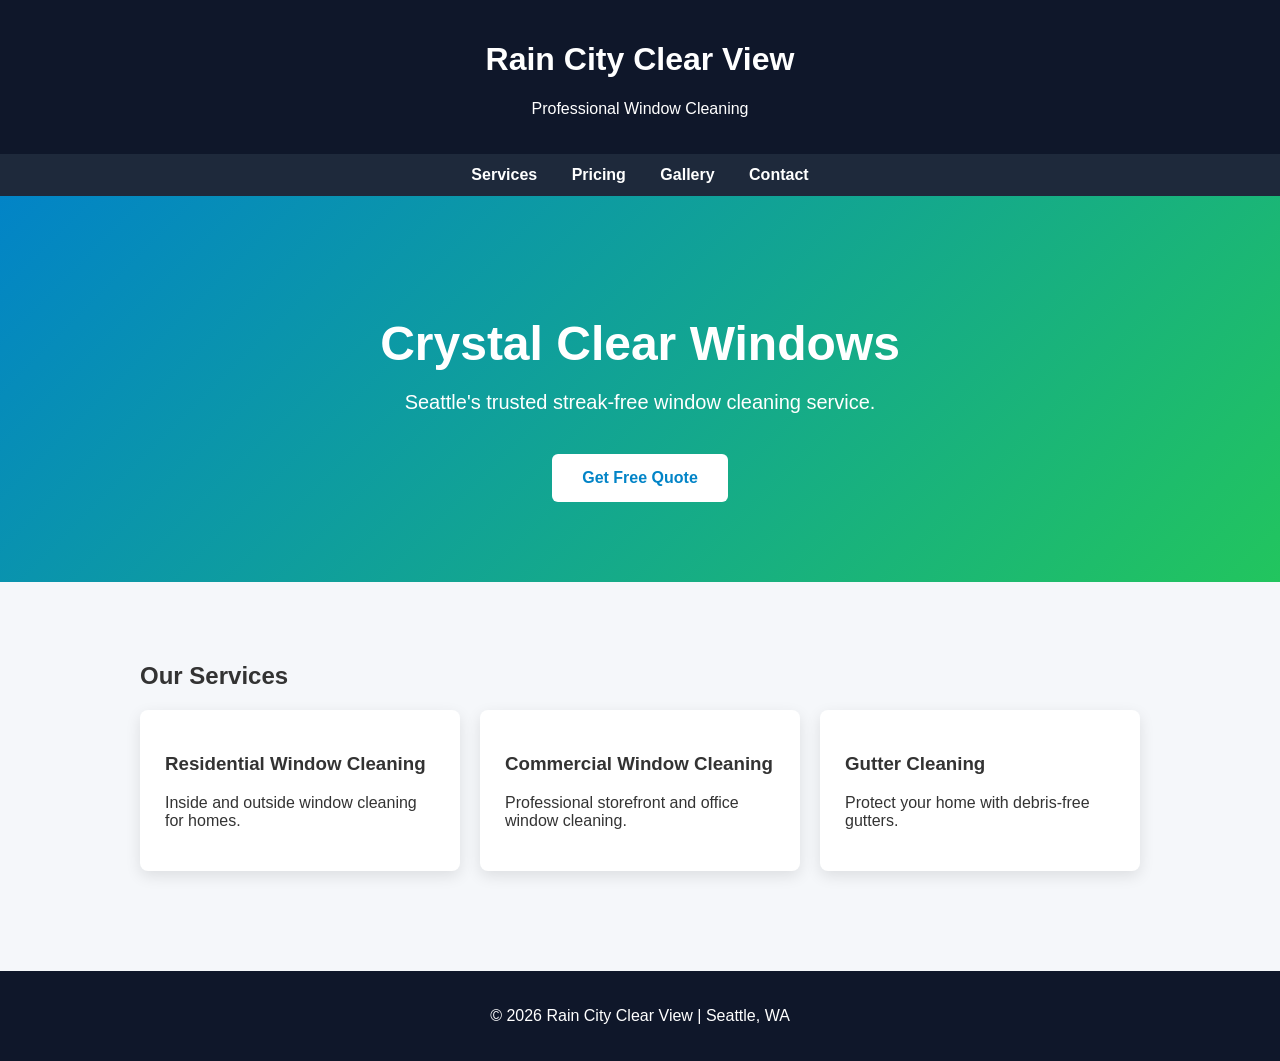
<file: index.html>
<!DOCTYPE html>
<html>
<head>
<meta charset="UTF-8">
<meta name="viewport" content="width=device-width, initial-scale=1.0">
<title>Rain City Clear View | Window Cleaning Seattle</title>
<meta name="description" content="Professional window cleaning in Seattle. Residential and commercial streak-free service.">

<link rel="stylesheet" href="style.css">

</head>

<body>

<header>
<h1>Rain City Clear View</h1>
<p>Professional Window Cleaning</p>
</header>

<nav>
<a href="services/services.html">Services</a>
<a href="pricing/pricing.html">Pricing</a>
<a href="gallery/gallery.html">Gallery</a>
<a href="contact/contact.html">Contact</a>
</nav>

<section class="hero">

<h1>Crystal Clear Windows</h1>

<p>Seattle's trusted streak-free window cleaning service.</p>

<a class="button" href="contact/contact.html">Get Free Quote</a>

</section>

<section class="section">

<h2>Our Services</h2>

<div class="services">

<div class="card">
<h3>Residential Window Cleaning</h3>
<p>Inside and outside window cleaning for homes.</p>
</div>

<div class="card">
<h3>Commercial Window Cleaning</h3>
<p>Professional storefront and office window cleaning.</p>
</div>

<div class="card">
<h3>Gutter Cleaning</h3>
<p>Protect your home with debris-free gutters.</p>
</div>

</div>

</section>

<footer>

<p>© 2026 Rain City Clear View | Seattle, WA</p>

</footer>

</body>
</html>
</file>
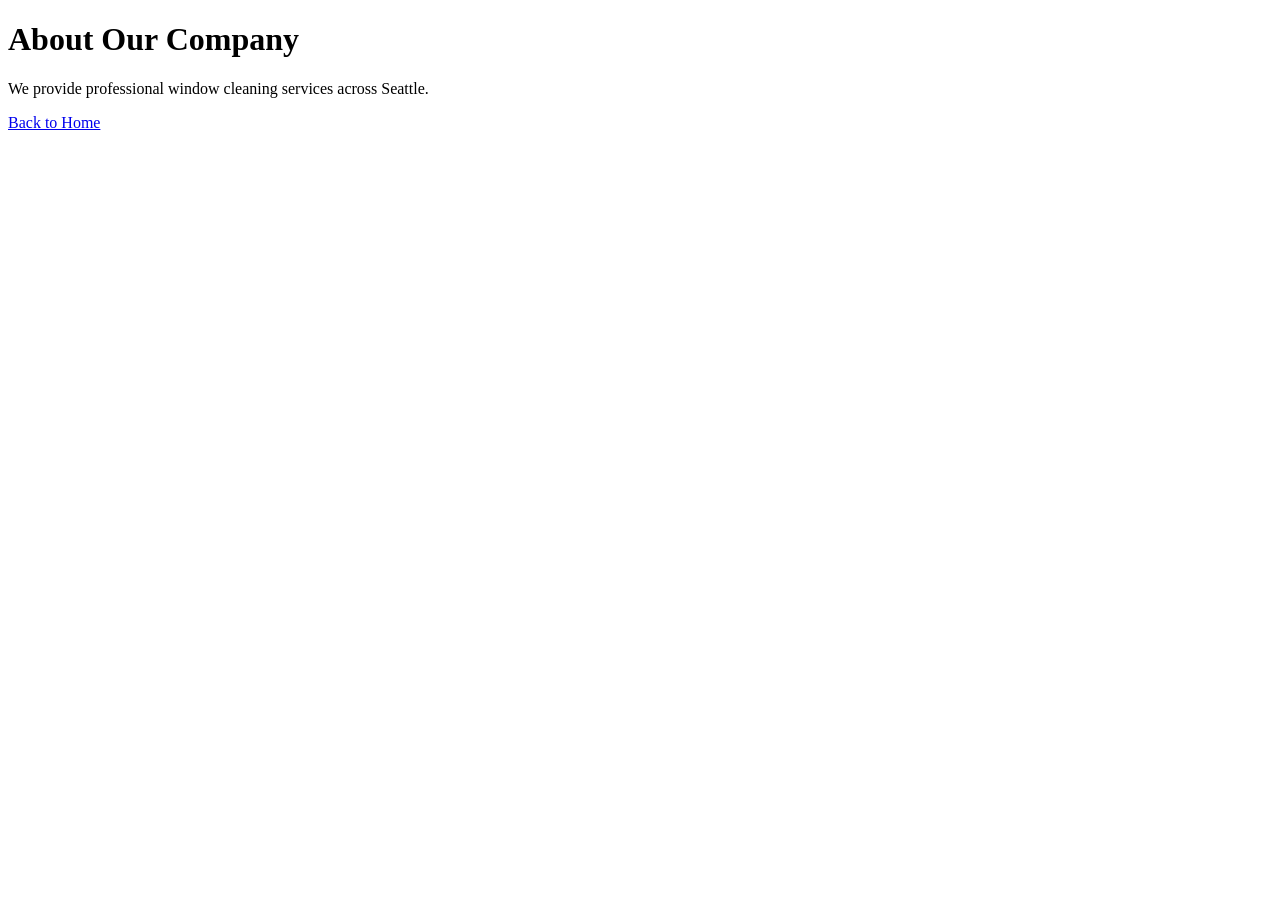
<file: about.html>
<!DOCTYPE html>
<html>
<head>
<title>About Us</title>
</head>

<body>

<h1>About Our Company</h1>

<p>
We provide professional window cleaning services across Seattle.
</p>

<a href="index.html">Back to Home</a>

</body>
</html>
</file>
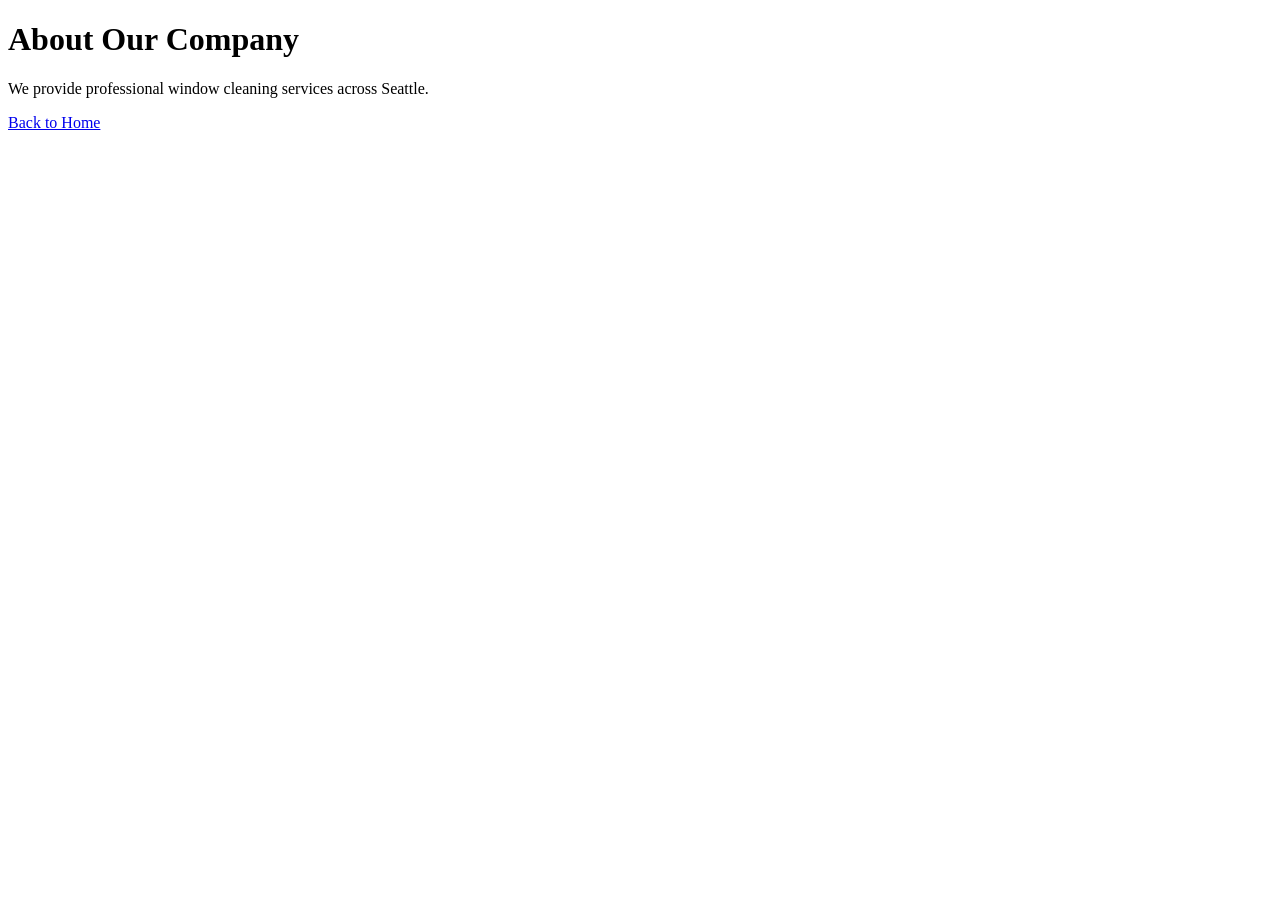
<file: About/about.html>
<!DOCTYPE html>
<html>
<head>
<meta charset="UTF-8">
<meta name="viewport" content="width=device-width, initial-scale=1.0"><title>About Us</title>
</head>

<body>

<h1>About Our Company</h1>

<p>
We provide professional window cleaning services across Seattle.
</p>

<a href="../index.html">Back to Home</a>

</body>
</html>
</file>
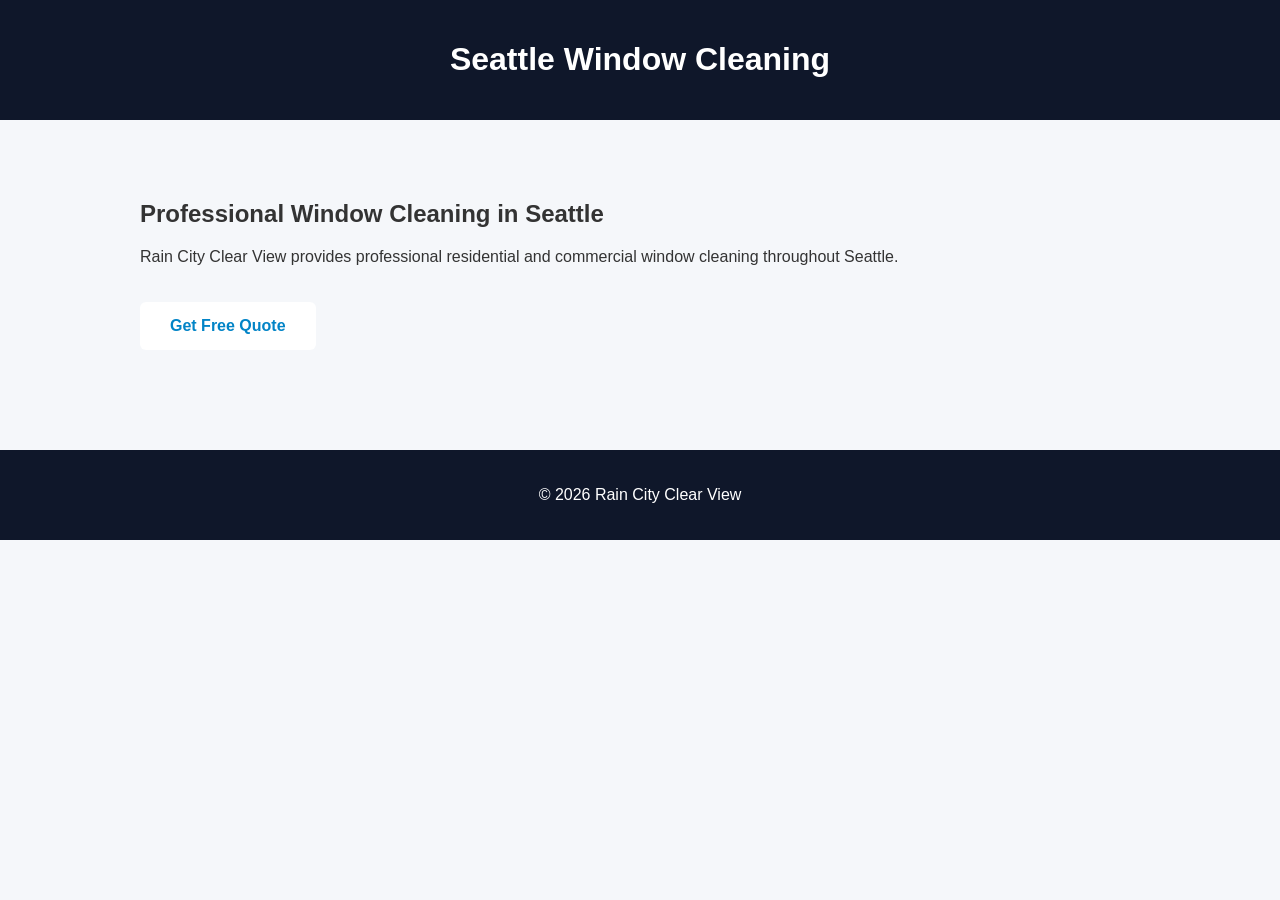
<file: cities/seattle-window-cleaning.html>
<!DOCTYPE html>
<html>

<head>
<meta charset="UTF-8">
<meta name="viewport" content="width=device-width, initial-scale=1.0">
<title>Seattle Window Cleaning | Rain City Clear View</title>

<meta name="description" content="Professional window cleaning in Seattle WA. Residential and commercial streak-free service.">

<link rel="stylesheet" href="../style.css">

</head>

<body>

<header>

<h1>Seattle Window Cleaning</h1>

</header>

<section class="section">

<h2>Professional Window Cleaning in Seattle</h2>

<p>

Rain City Clear View provides professional residential and commercial window cleaning throughout Seattle.

</p>

<a class="button" href="../contact/contact.html">Get Free Quote</a>

</section>

<footer>

<p>© 2026 Rain City Clear View</p>

</footer>

</body>

</html>
</file>
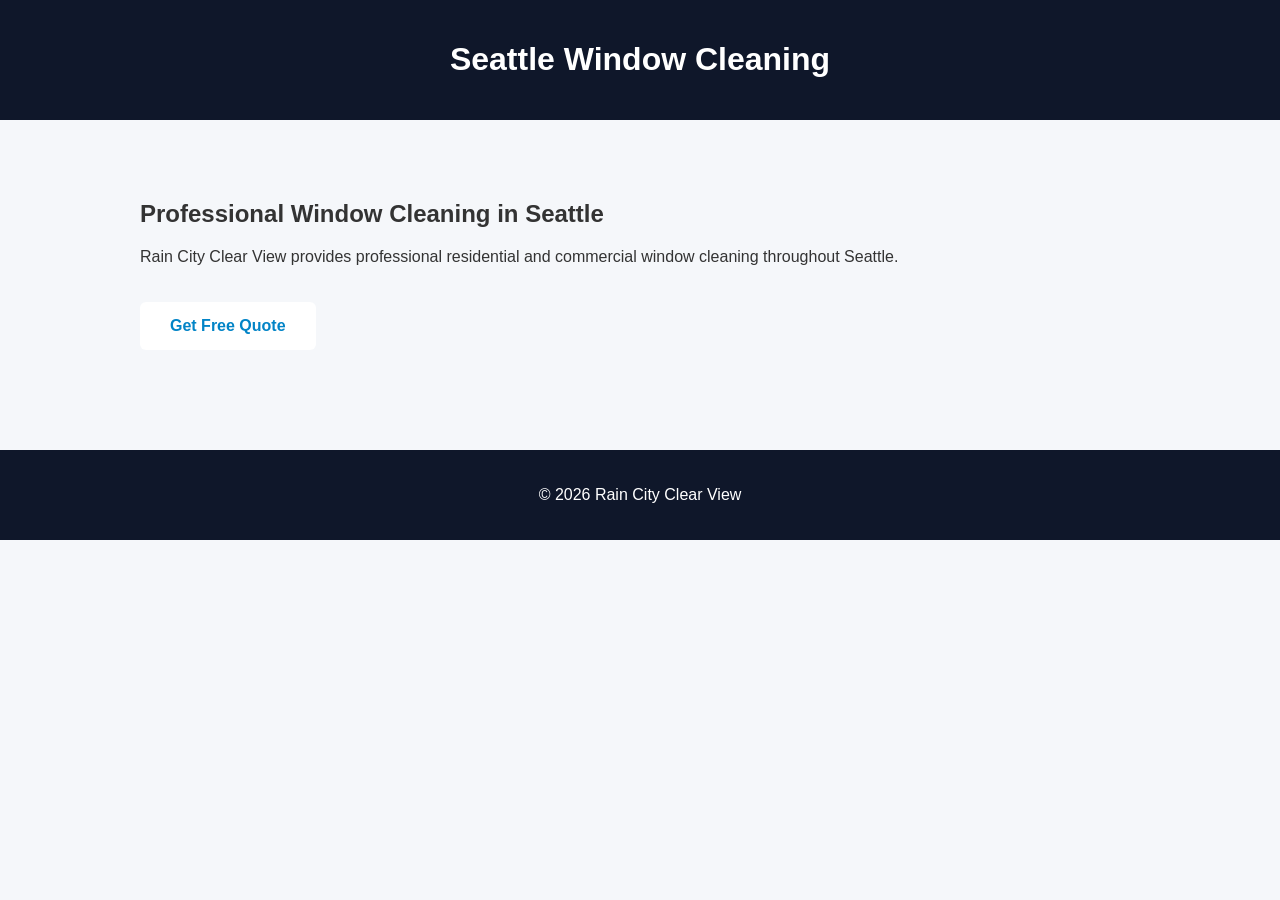
<file: Cities/seattle-window-cleaning.html>
<!DOCTYPE html>
<html>

<head>
<meta charset="UTF-8">
<meta name="viewport" content="width=device-width, initial-scale=1.0">
<title>Seattle Window Cleaning | Rain City Clear View</title>

<meta name="description" content="Professional window cleaning in Seattle WA. Residential and commercial streak-free service.">

<link rel="stylesheet" href="../style.css">

</head>

<body>

<header>

<h1>Seattle Window Cleaning</h1>

</header>

<section class="section">

<h2>Professional Window Cleaning in Seattle</h2>

<p>

Rain City Clear View provides professional residential and commercial window cleaning throughout Seattle.

</p>

<a class="button" href="../Contacts%20Page/Contact.html">Get Free Quote</a>

</section>

<footer>

<p>© 2026 Rain City Clear View</p>

</footer>

</body>

</html>
</file>
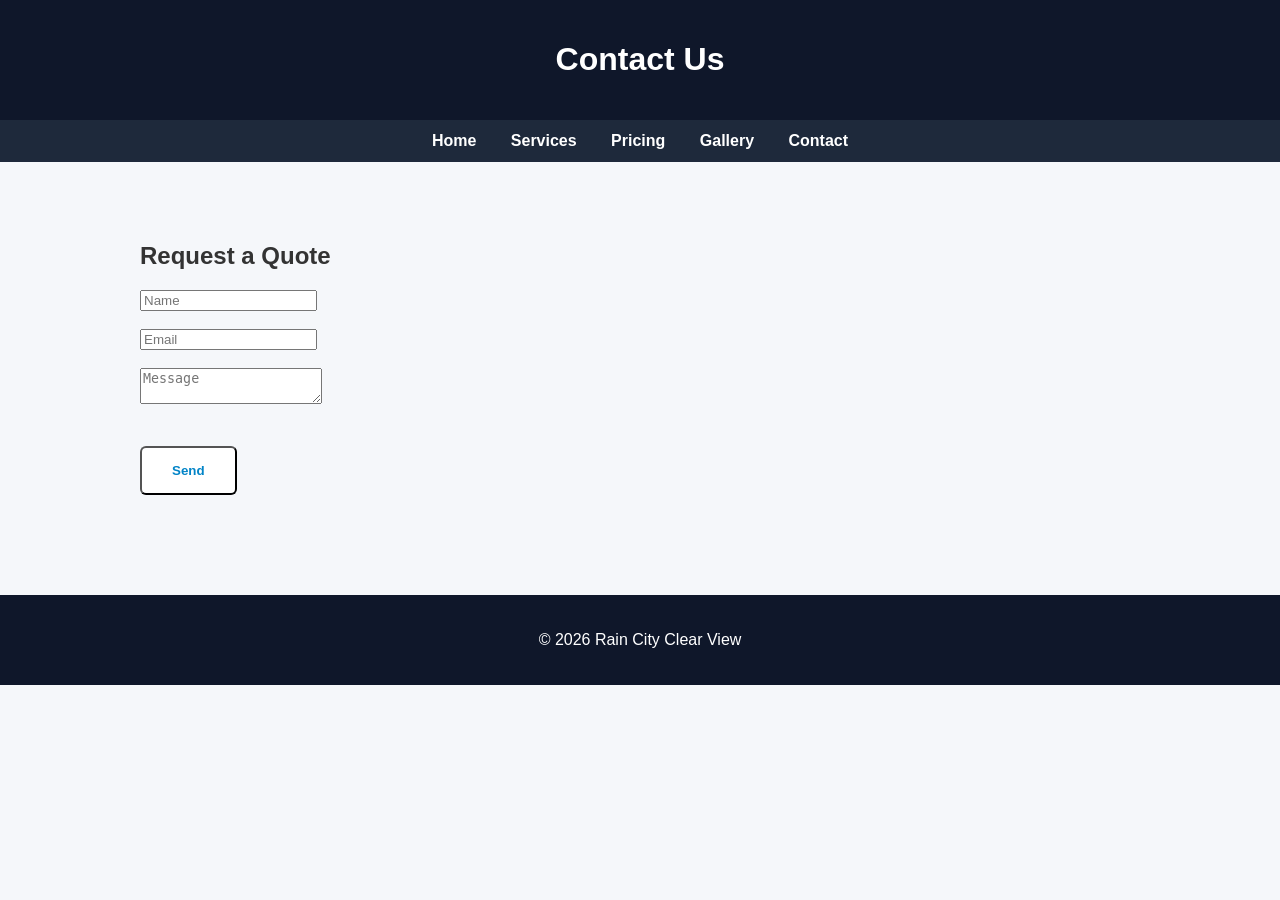
<file: contact/contact.html>
<!DOCTYPE html>
<html>
<head>
<meta charset="UTF-8">
<meta name="viewport" content="width=device-width, initial-scale=1.0">
<title>Contact Rain City Clear View</title>

<link rel="stylesheet" href="../style.css">

</head>

<body>

<header>
<h1>Contact Us</h1>
</header>

<nav>
<a href="../index.html">Home</a>
<a href="../services/services.html">Services</a>
<a href="../pricing/pricing.html">Pricing</a>
<a href="../gallery/gallery.html">Gallery</a>
<a href="../contact/contact.html">Contact</a>
</nav>

<section class="section">

<h2>Request a Quote</h2>

<form>

<input type="text" placeholder="Name" required><br><br>

<input type="email" placeholder="Email" required><br><br>

<textarea placeholder="Message"></textarea><br><br>

<button class="button">Send</button>

</form>

</section>

<footer>

<p>© 2026 Rain City Clear View</p>

</footer>

</body>
</html>
</file>
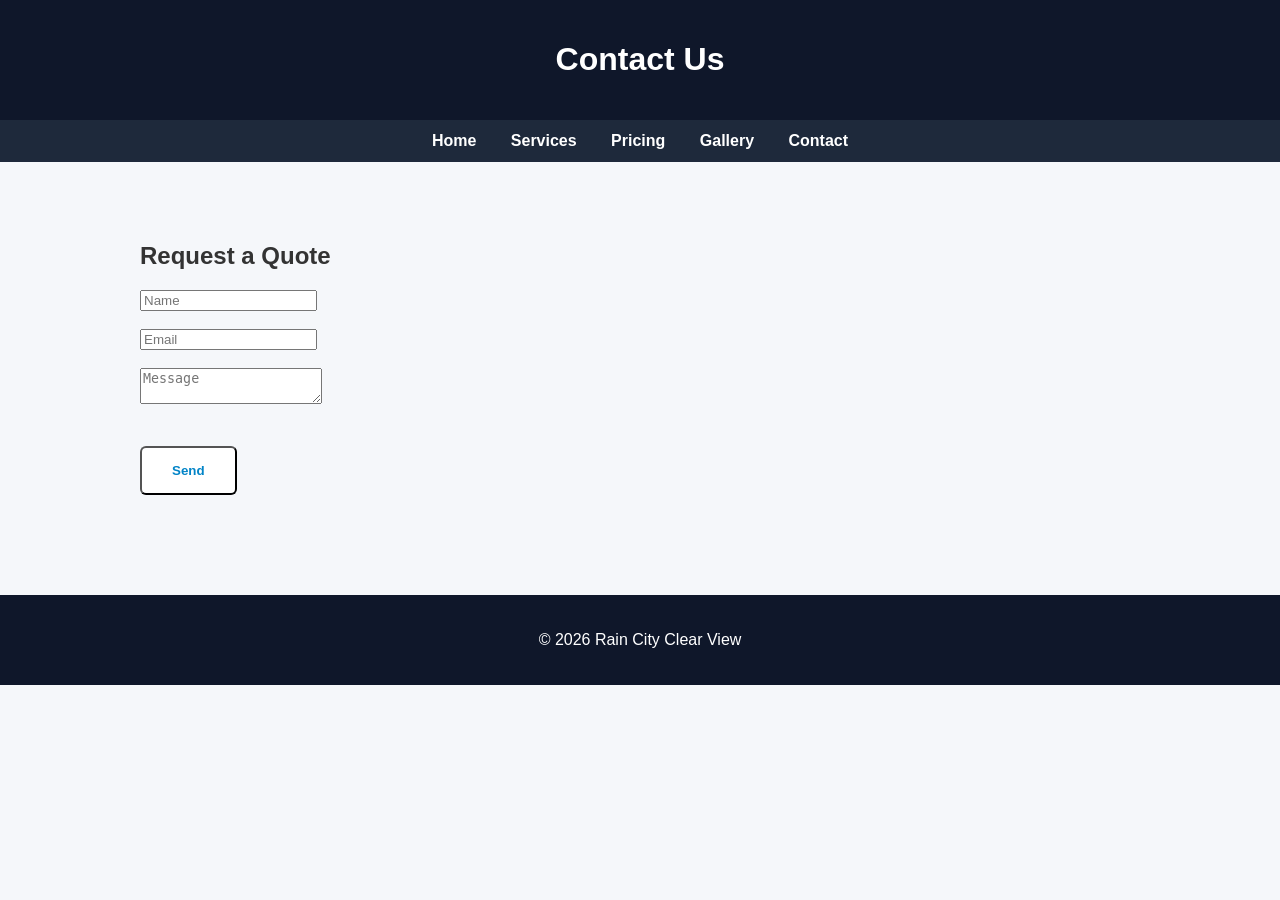
<file: Contacts Page/Contact.html>
<!DOCTYPE html>
<html>
<head>
<meta charset="UTF-8">
<meta name="viewport" content="width=device-width, initial-scale=1.0">
<title>Contact Rain City Clear View</title>

<link rel="stylesheet" href="../style.css">

</head>

<body>

<header>
<h1>Contact Us</h1>
</header>

<nav>
<a href="../index.html">Home</a>
<a href="../Services%20Page/services.html">Services</a>
<a href="../Pricing%20Page/Pricing.html">Pricing</a>
<a href="../Gallery%20Page/Gallery.html">Gallery</a>
<a href="../Contacts%20Page/Contact.html">Contact</a>
</nav>

<section class="section">

<h2>Request a Quote</h2>

<form>

<input type="text" placeholder="Name" required><br><br>

<input type="email" placeholder="Email" required><br><br>

<textarea placeholder="Message"></textarea><br><br>

<button class="button">Send</button>

</form>

</section>

<footer>

<p>© 2026 Rain City Clear View</p>

</footer>

</body>
</html>
</file>
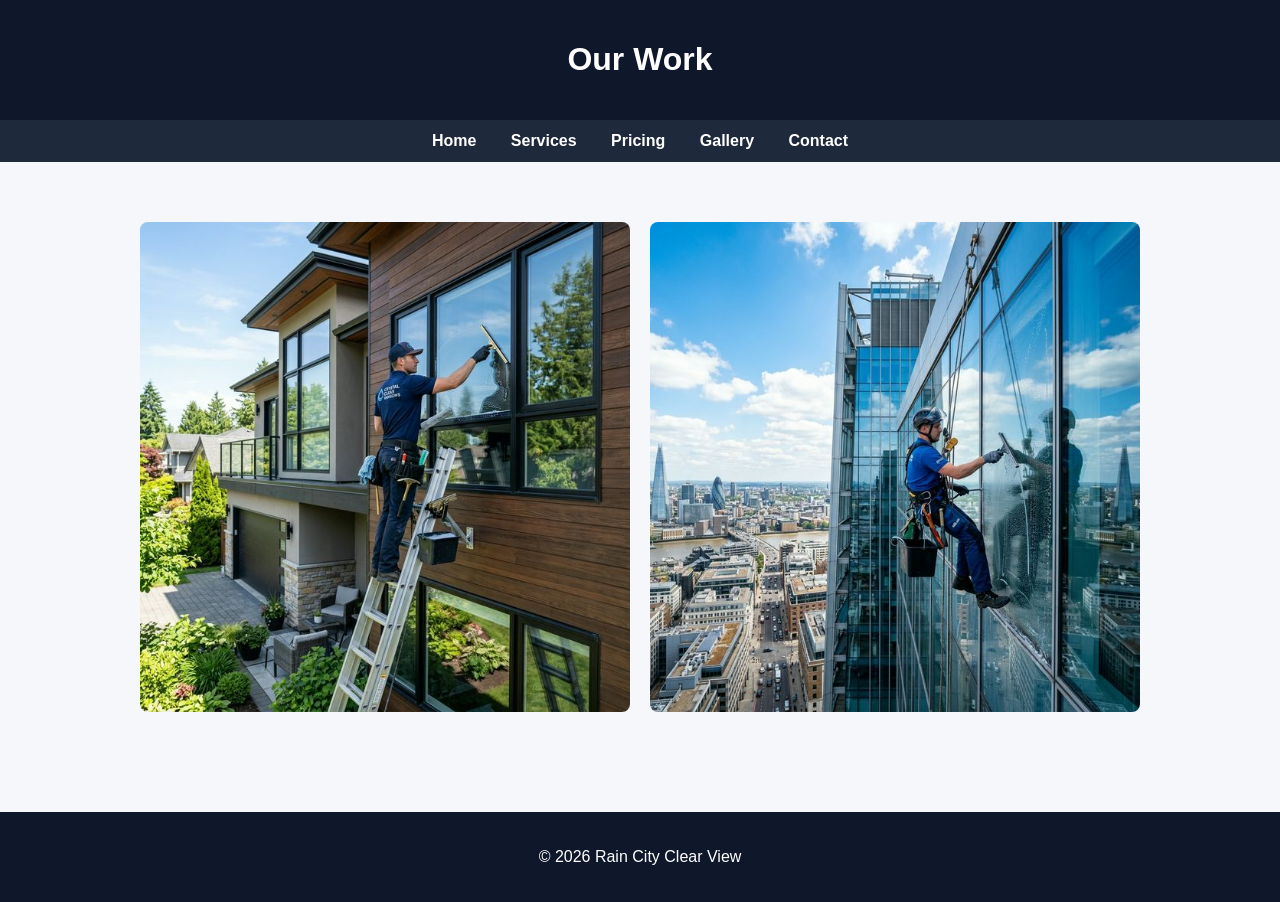
<file: Gallery Page/Gallery.html>
<!DOCTYPE html>
<html>
<head>
<meta charset="UTF-8">
<meta name="viewport" content="width=device-width, initial-scale=1.0">
<title>Window Cleaning Gallery</title>

<link rel="stylesheet" href="../style.css">

</head>

<body>

<header>
<h1>Our Work</h1>
</header>

<nav>
<a href="../index.html">Home</a>
<a href="../Services%20Page/services.html">Services</a>
<a href="../Pricing%20Page/Pricing.html">Pricing</a>
<a href="../Gallery%20Page/Gallery.html">Gallery</a>
<a href="../Contacts%20Page/Contact.html">Contact</a>
</nav>

<section class="section">

<div class="gallery">

<img src="../images/window1.jpg">
<img src="../images/window2.jpg">

</div>

</section>

<footer>

<p>© 2026 Rain City Clear View</p>

</footer>

</body>
</html>
</file>
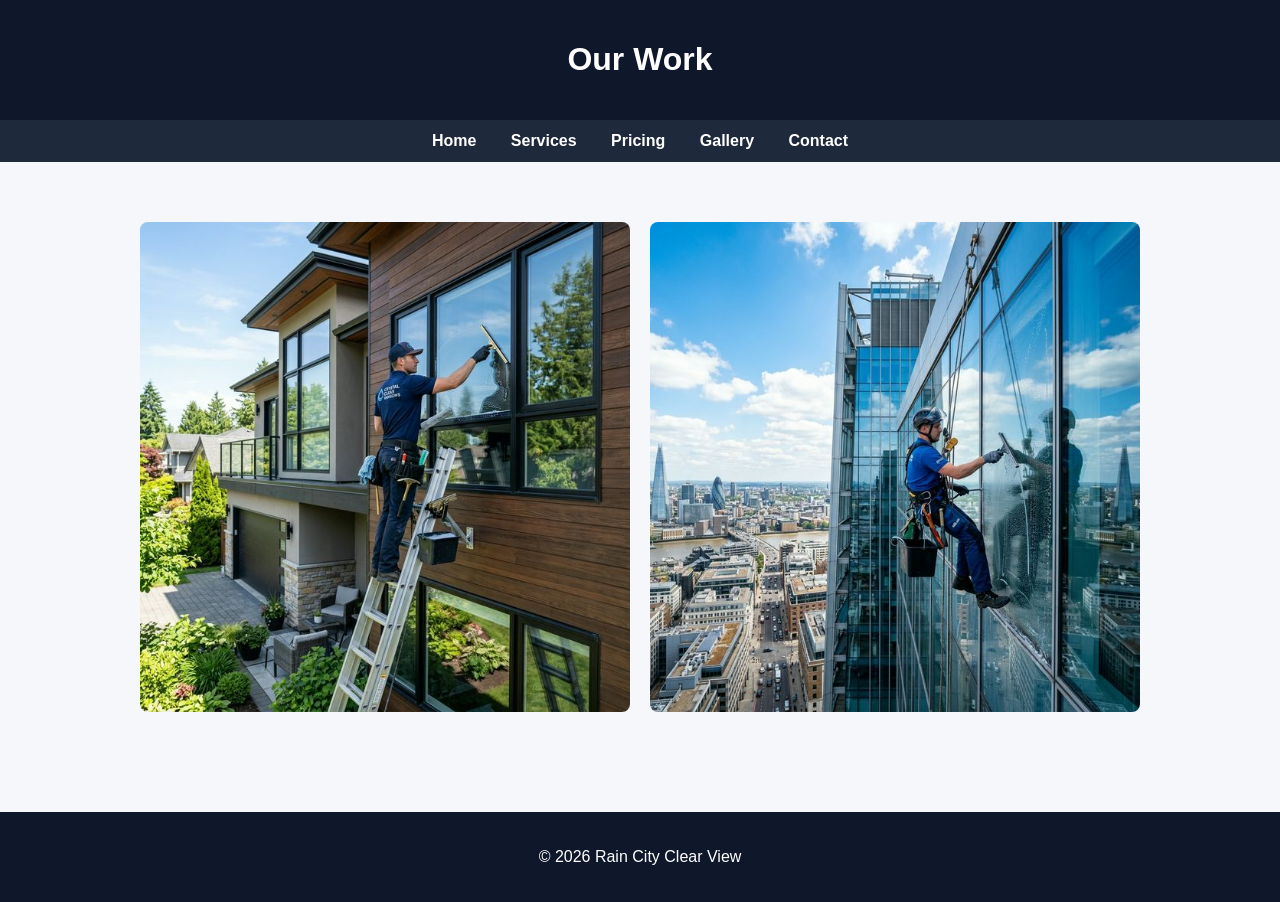
<file: gallery/gallery.html>
<!DOCTYPE html>
<html>
<head>
<meta charset="UTF-8">
<meta name="viewport" content="width=device-width, initial-scale=1.0">
<title>Window Cleaning Gallery</title>

<link rel="stylesheet" href="../style.css">

</head>

<body>

<header>
<h1>Our Work</h1>
</header>

<nav>
<a href="../index.html">Home</a>
<a href="../services/services.html">Services</a>
<a href="../pricing/pricing.html">Pricing</a>
<a href="../gallery/gallery.html">Gallery</a>
<a href="../contact/contact.html">Contact</a>
</nav>

<section class="section">

<div class="gallery">

<img src="../images/window1.jpg">
<img src="../images/window2.jpg">

</div>

</section>

<footer>

<p>© 2026 Rain City Clear View</p>

</footer>

</body>
</html>
</file>
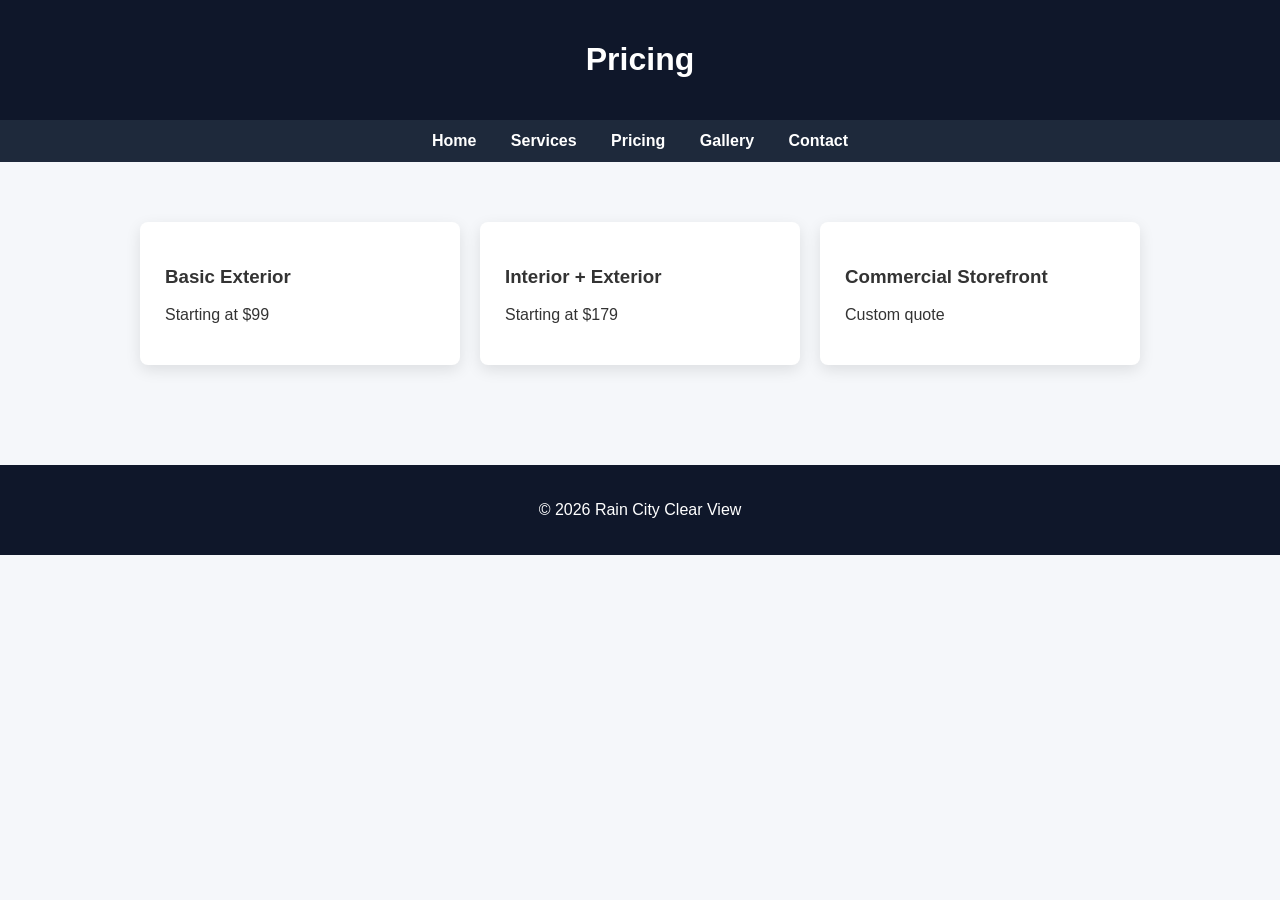
<file: Pricing Page/Pricing.html>
<!DOCTYPE html>
<html>
<head>
<meta charset="UTF-8">
<meta name="viewport" content="width=device-width, initial-scale=1.0">
<title>Window Cleaning Pricing</title>

<link rel="stylesheet" href="../style.css">

</head>

<body>

<header>
<h1>Pricing</h1>
</header>

<nav>
<a href="../index.html">Home</a>
<a href="../Services%20Page/services.html">Services</a>
<a href="../Pricing%20Page/Pricing.html">Pricing</a>
<a href="../Gallery%20Page/Gallery.html">Gallery</a>
<a href="../Contacts%20Page/Contact.html">Contact</a>
</nav>

<section class="section">

<div class="services">

<div class="card">
<h3>Basic Exterior</h3>
<p>Starting at $99</p>
</div>

<div class="card">
<h3>Interior + Exterior</h3>
<p>Starting at $179</p>
</div>

<div class="card">
<h3>Commercial Storefront</h3>
<p>Custom quote</p>
</div>

</div>

</section>

<footer>

<p>© 2026 Rain City Clear View</p>

</footer>

</body>
</html>
</file>
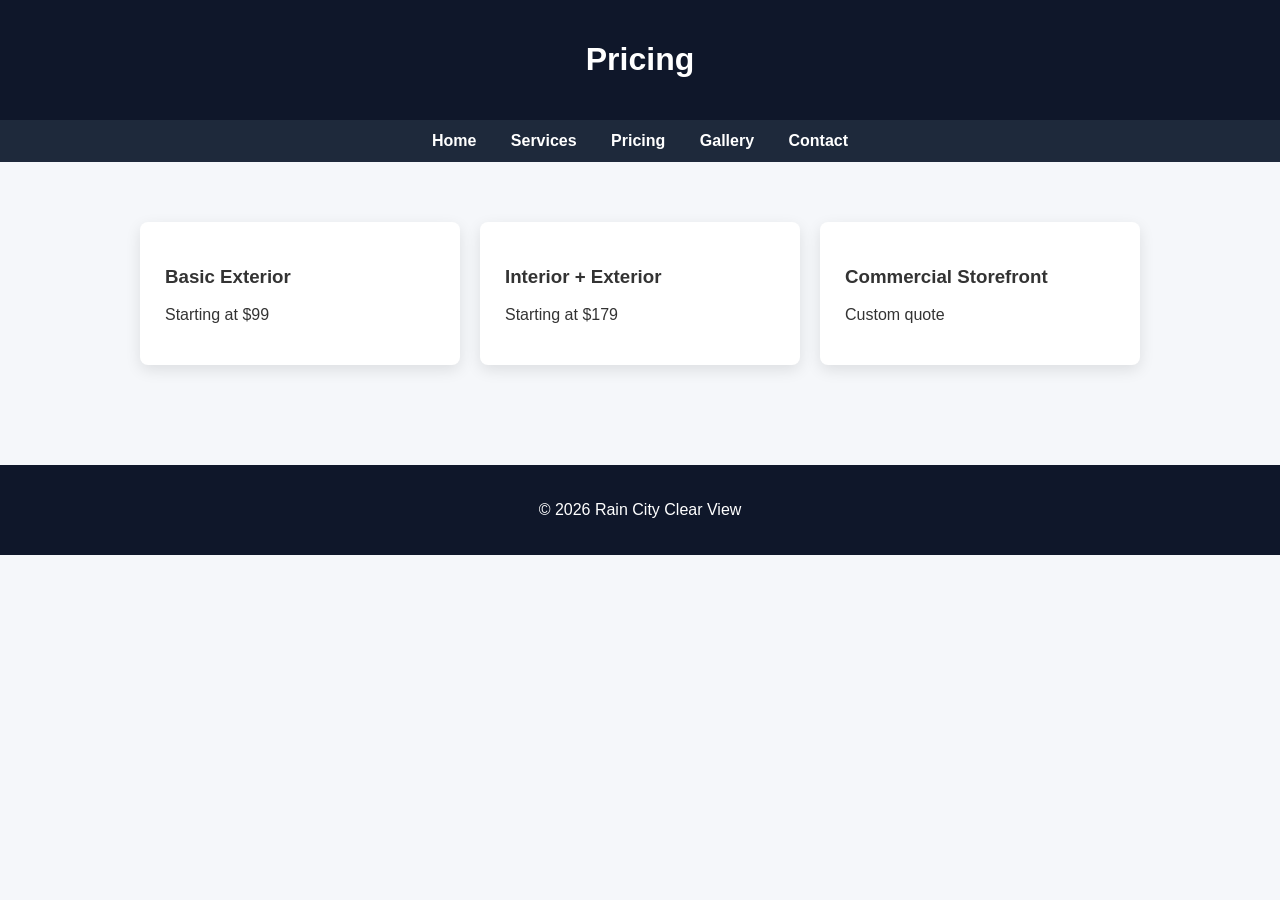
<file: pricing/pricing.html>
<!DOCTYPE html>
<html>
<head>
<meta charset="UTF-8">
<meta name="viewport" content="width=device-width, initial-scale=1.0">
<title>Window Cleaning Pricing</title>

<link rel="stylesheet" href="../style.css">

</head>

<body>

<header>
<h1>Pricing</h1>
</header>

<nav>
<a href="../index.html">Home</a>
<a href="../services/services.html">Services</a>
<a href="../pricing/pricing.html">Pricing</a>
<a href="../gallery/gallery.html">Gallery</a>
<a href="../contact/contact.html">Contact</a>
</nav>

<section class="section">

<div class="services">

<div class="card">
<h3>Basic Exterior</h3>
<p>Starting at $99</p>
</div>

<div class="card">
<h3>Interior + Exterior</h3>
<p>Starting at $179</p>
</div>

<div class="card">
<h3>Commercial Storefront</h3>
<p>Custom quote</p>
</div>

</div>

</section>

<footer>

<p>© 2026 Rain City Clear View</p>

</footer>

</body>
</html>
</file>
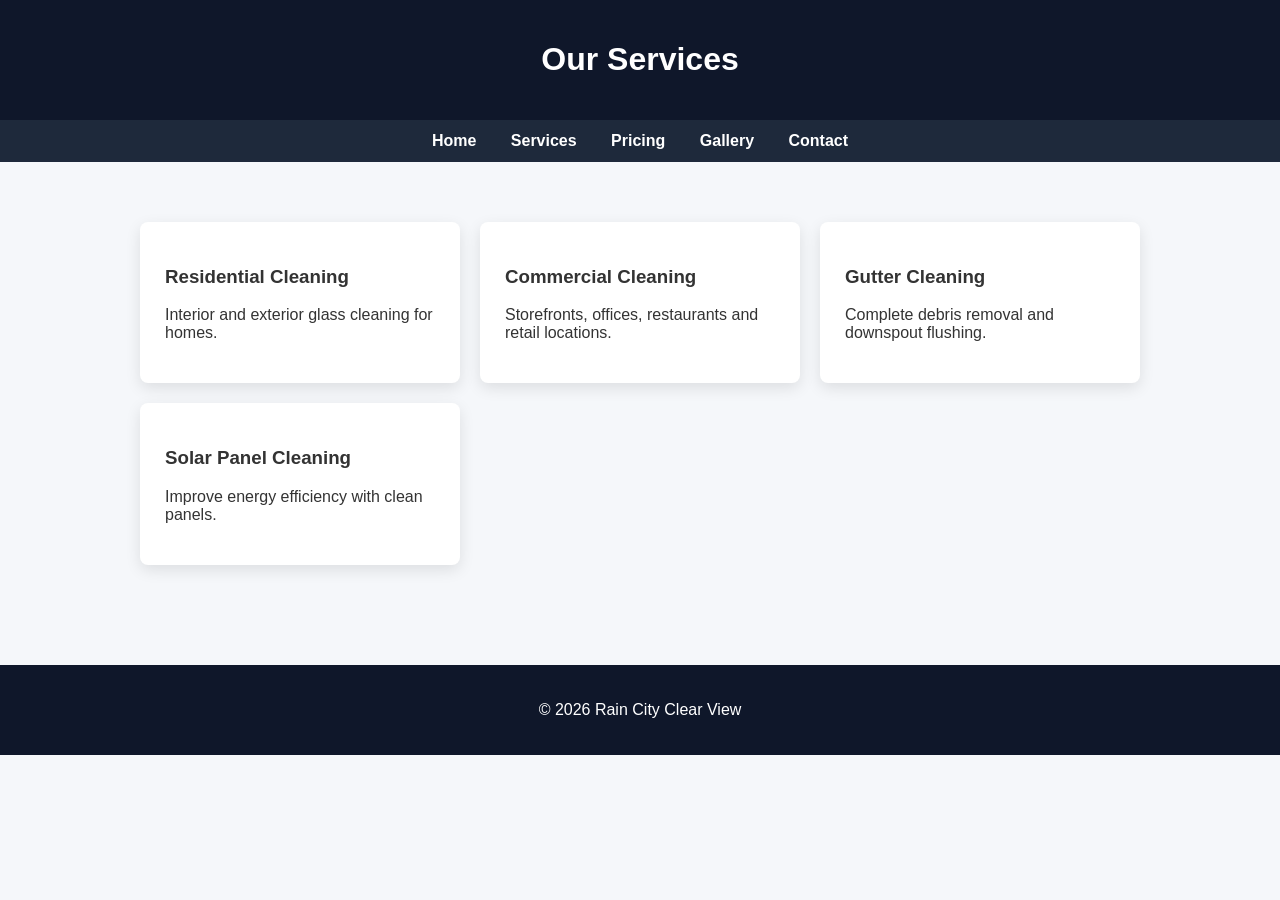
<file: Services Page/services.html>
<!DOCTYPE html>
<html>
<head>
<meta charset="UTF-8">
<meta name="viewport" content="width=device-width, initial-scale=1.0">
<title>Window Cleaning Services Seattle</title>

<link rel="stylesheet" href="../style.css">

</head>

<body>

<header>
<h1>Our Services</h1>
</header>

<nav>
<a href="../index.html">Home</a>
<a href="../Services%20Page/services.html">Services</a>
<a href="../Pricing%20Page/Pricing.html">Pricing</a>
<a href="../Gallery%20Page/Gallery.html">Gallery</a>
<a href="../Contacts%20Page/Contact.html">Contact</a>
</nav>

<section class="section">

<div class="services">

<div class="card">
<h3>Residential Cleaning</h3>
<p>Interior and exterior glass cleaning for homes.</p>
</div>

<div class="card">
<h3>Commercial Cleaning</h3>
<p>Storefronts, offices, restaurants and retail locations.</p>
</div>

<div class="card">
<h3>Gutter Cleaning</h3>
<p>Complete debris removal and downspout flushing.</p>
</div>

<div class="card">
<h3>Solar Panel Cleaning</h3>
<p>Improve energy efficiency with clean panels.</p>
</div>

</div>

</section>

<footer>

<p>© 2026 Rain City Clear View</p>

</footer>

</body>
</html>
</file>
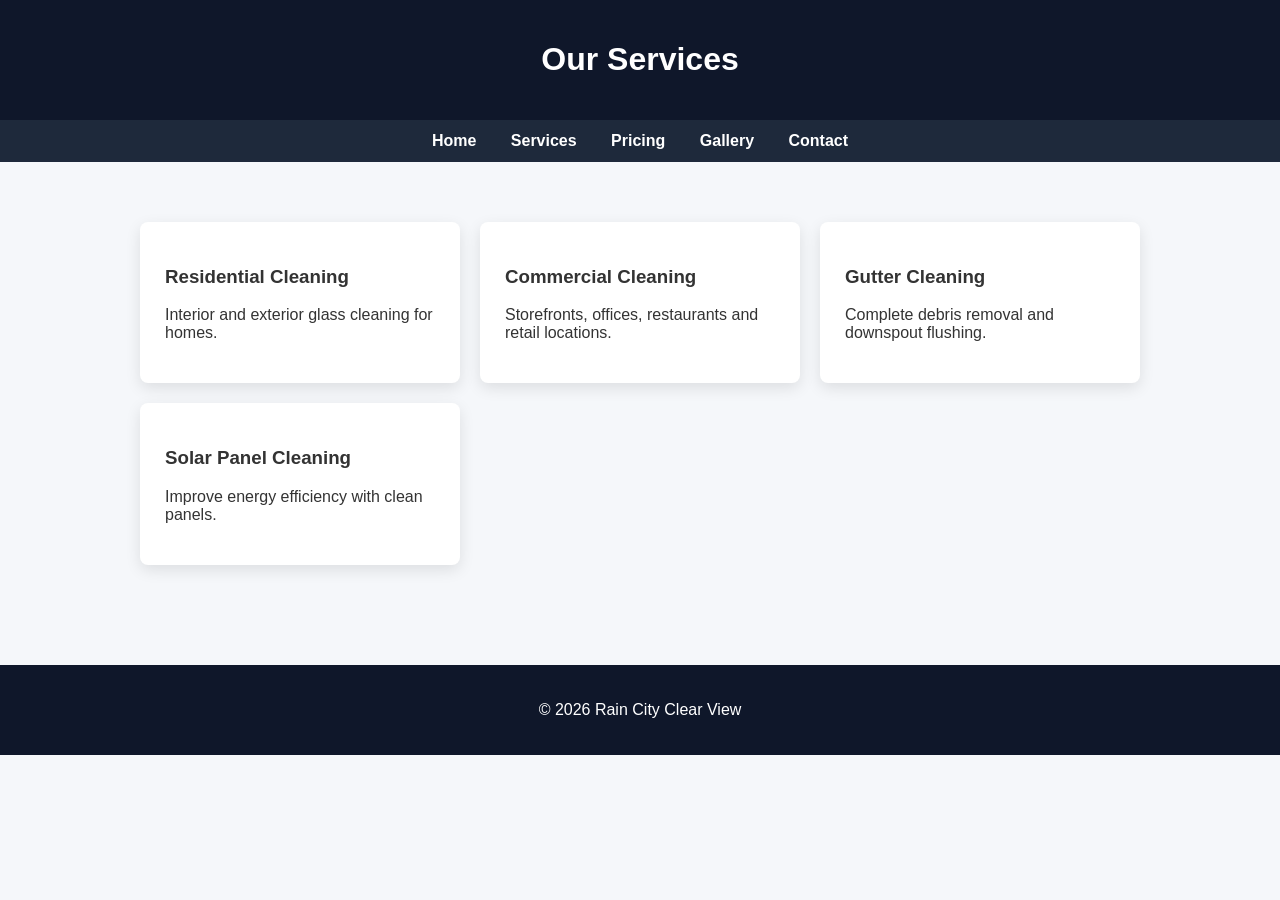
<file: services/services.html>
<!DOCTYPE html>
<html>
<head>
<meta charset="UTF-8">
<meta name="viewport" content="width=device-width, initial-scale=1.0">
<title>Window Cleaning Services Seattle</title>

<link rel="stylesheet" href="../style.css">

</head>

<body>

<header>
<h1>Our Services</h1>
</header>

<nav>
<a href="../index.html">Home</a>
<a href="../services/services.html">Services</a>
<a href="../pricing/pricing.html">Pricing</a>
<a href="../gallery/gallery.html">Gallery</a>
<a href="../contact/contact.html">Contact</a>
</nav>

<section class="section">

<div class="services">

<div class="card">
<h3>Residential Cleaning</h3>
<p>Interior and exterior glass cleaning for homes.</p>
</div>

<div class="card">
<h3>Commercial Cleaning</h3>
<p>Storefronts, offices, restaurants and retail locations.</p>
</div>

<div class="card">
<h3>Gutter Cleaning</h3>
<p>Complete debris removal and downspout flushing.</p>
</div>

<div class="card">
<h3>Solar Panel Cleaning</h3>
<p>Improve energy efficiency with clean panels.</p>
</div>

</div>

</section>

<footer>

<p>© 2026 Rain City Clear View</p>

</footer>

</body>
</html>
</file>
<file: style.css>
body{
margin:0;
font-family:Arial, Helvetica, sans-serif;
background:#f5f7fa;
color:#333;
}

header{
background:#0f172a;
color:white;
padding:20px;
text-align:center;
}

nav{
background:#1e293b;
padding:12px;
text-align:center;
}

nav a{
color:white;
margin:0 15px;
text-decoration:none;
font-weight:bold;
}

.hero{
background:linear-gradient(135deg,#0284c7,#22c55e);
color:white;
text-align:center;
padding:80px 20px;
}

.hero h1{
font-size:48px;
margin-bottom:10px;
}

.hero p{
font-size:20px;
}

.button{
display:inline-block;
margin-top:20px;
padding:15px 30px;
background:white;
color:#0284c7;
font-weight:bold;
border-radius:6px;
text-decoration:none;
}

.section{
padding:60px 20px;
max-width:1000px;
margin:auto;
}

.services{
display:grid;
grid-template-columns:repeat(auto-fit,minmax(250px,1fr));
gap:20px;
}

.card{
background:white;
padding:25px;
border-radius:8px;
box-shadow:0 5px 15px rgba(0,0,0,0.1);
}

.gallery{
display:grid;
grid-template-columns:repeat(auto-fit,minmax(300px,1fr));
gap:20px;
}

.gallery img{
width:100%;
border-radius:8px;
}

footer{
background:#0f172a;
color:white;
text-align:center;
padding:20px;
margin-top:40px;
}
</file>
